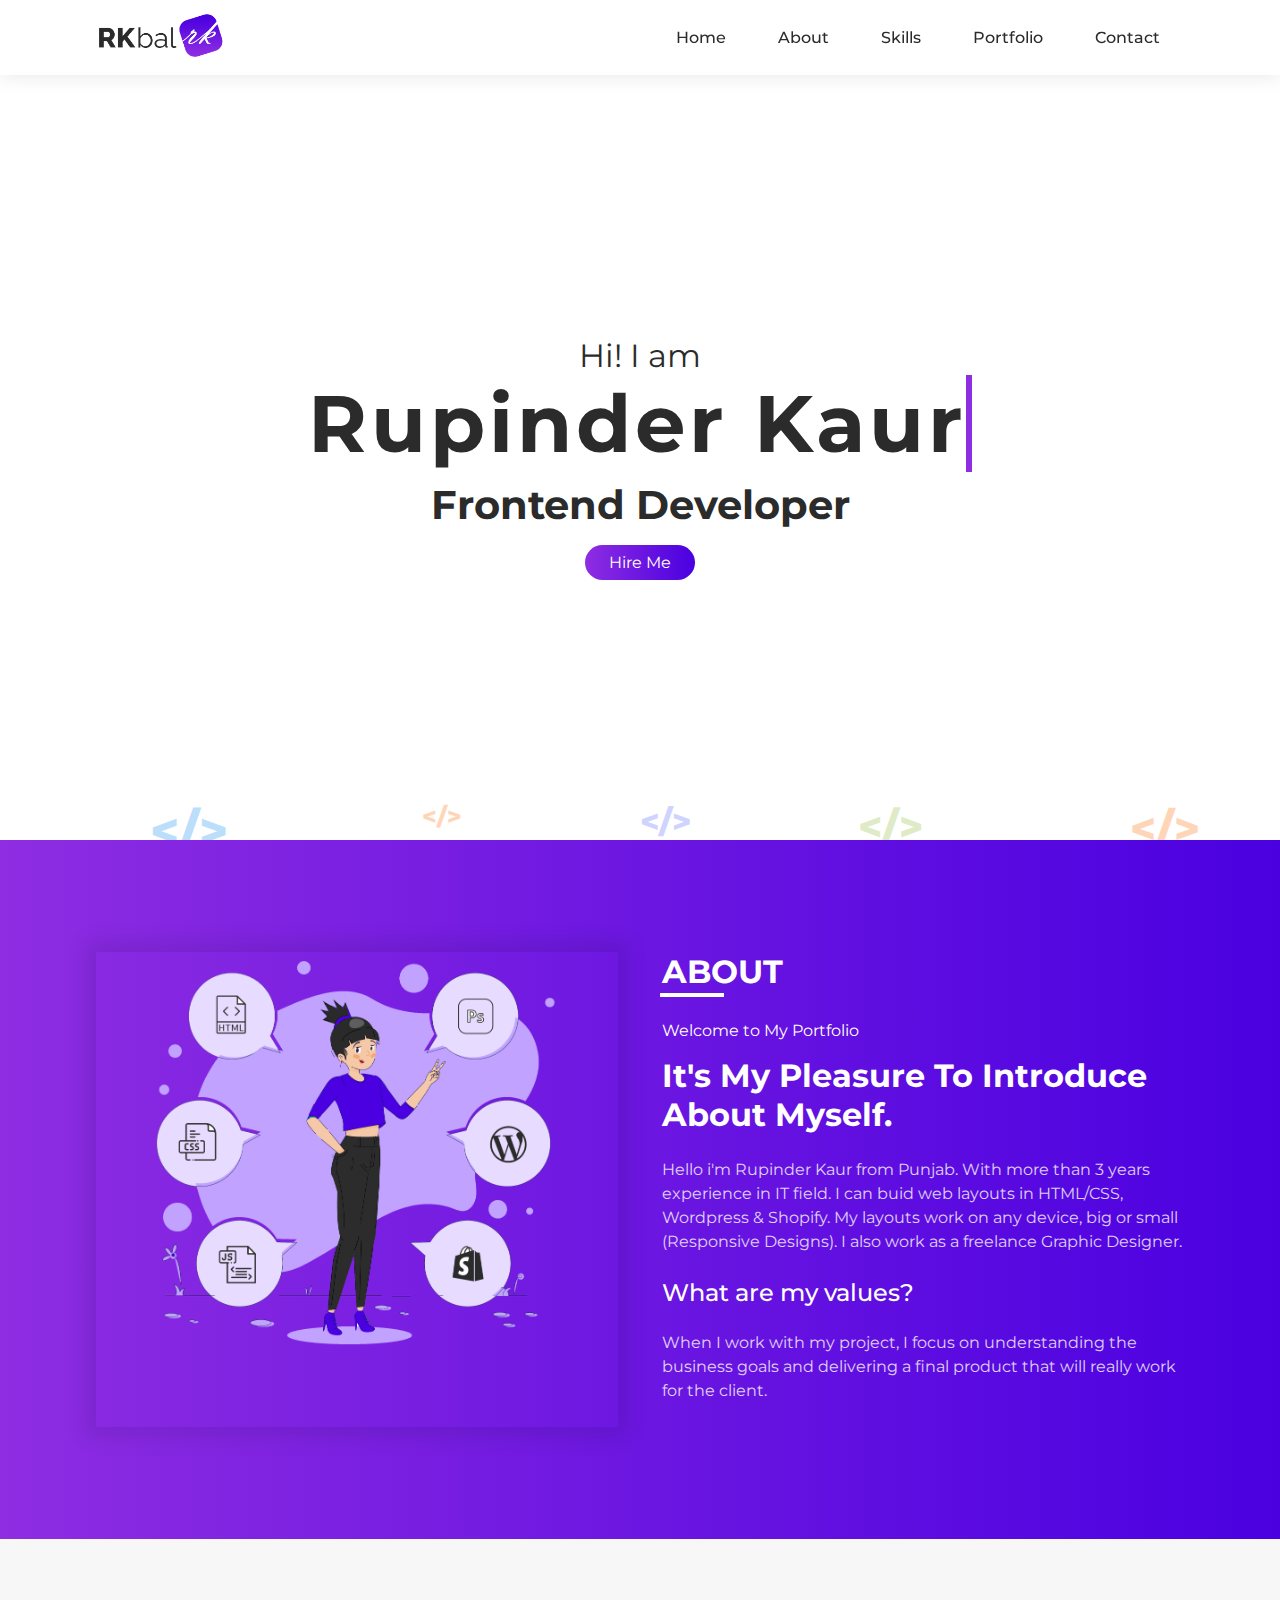
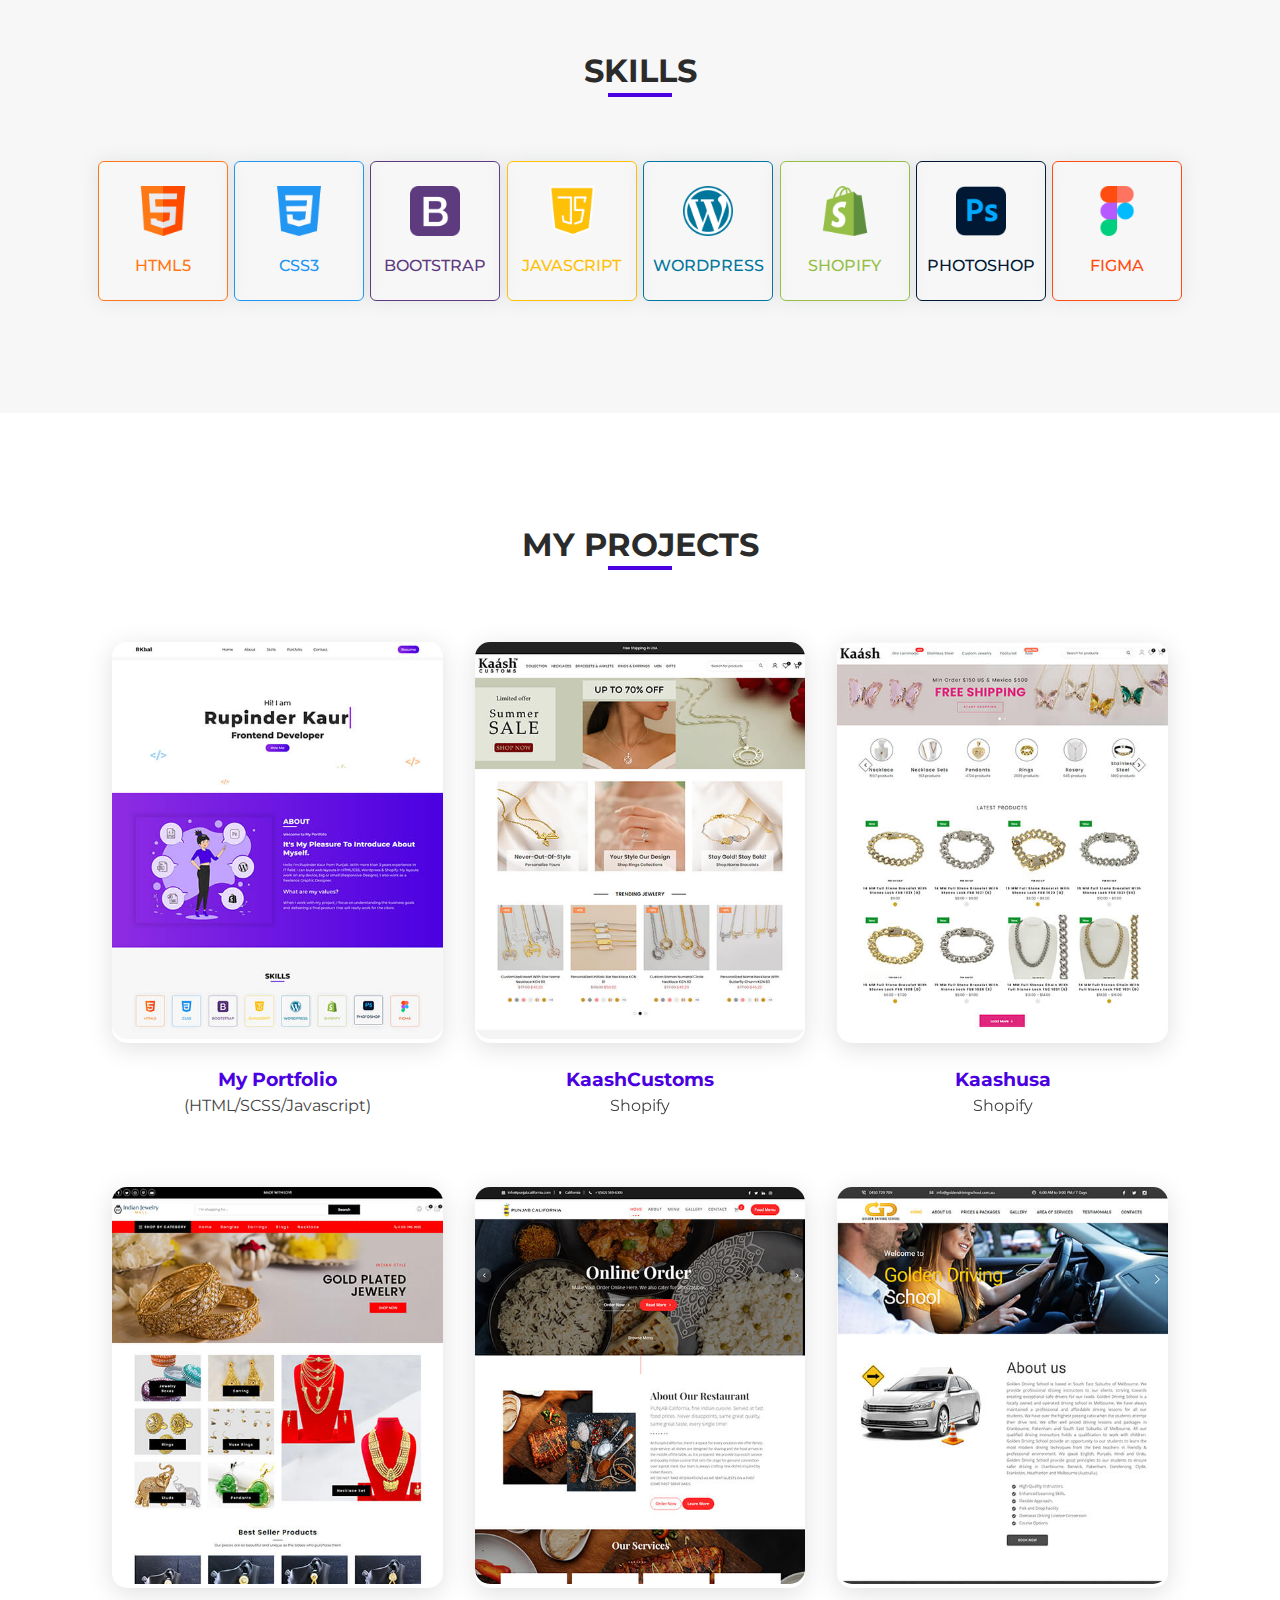
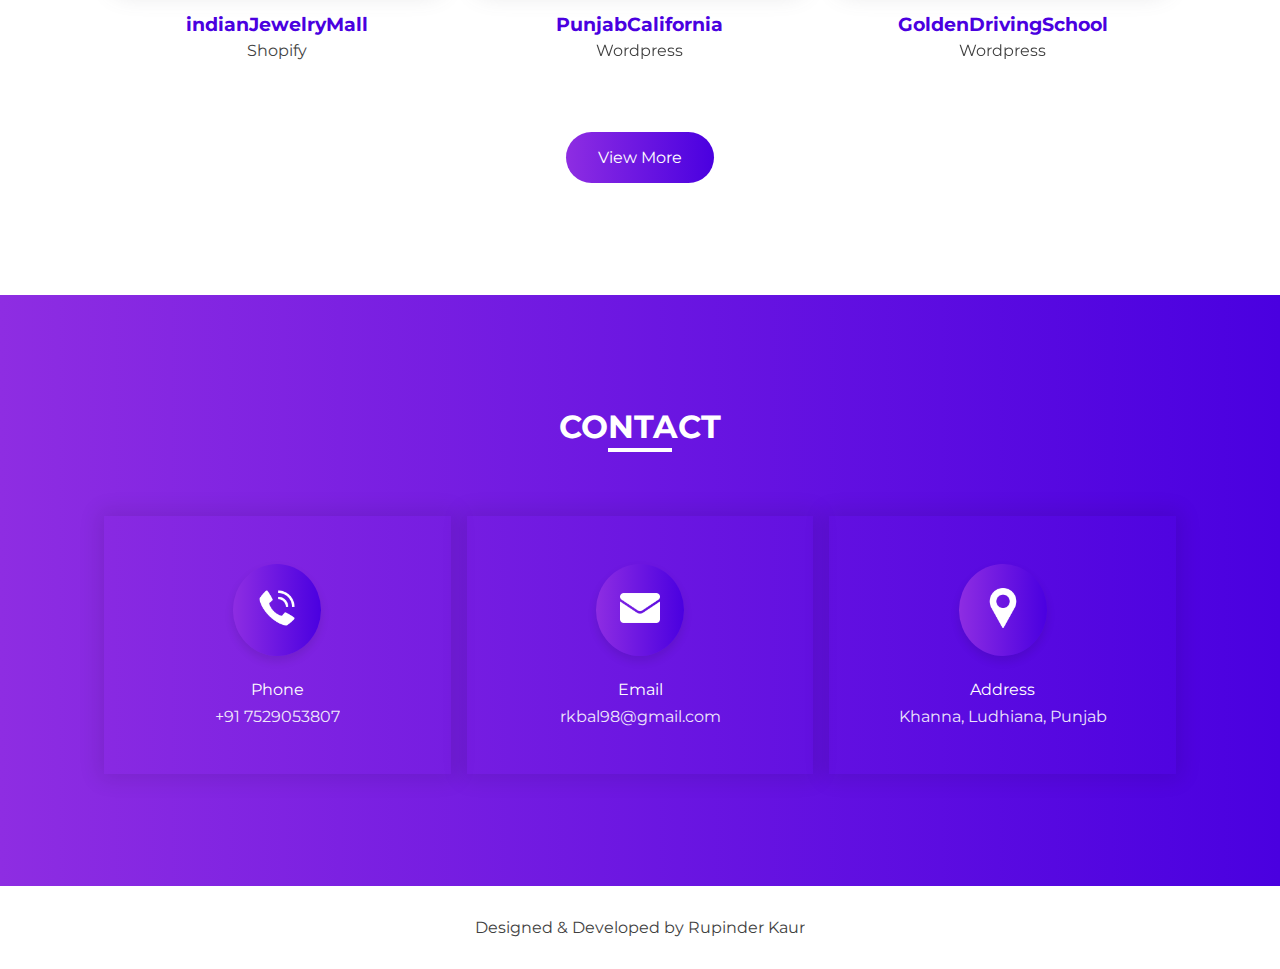
<file: index.html>
<!DOCTYPE html>
<html lang="en">
<head>
    <meta charset="UTF-8">
    <meta http-equiv="X-UA-Compatible" content="IE=edge">
    <meta name="viewport" content="width=device-width, initial-scale=1.0">
    <title>Rupinder - Frontend Developer</title>
    <link rel="shortcut icon" href="img/favicon.png" type="image/x-icon">
    <link rel="stylesheet" href="css/style.css">
</head>
<body>
    <header class="d-flex">
        <nav class="container d-flex">
            <a href="index.html" class="logo"><img src="img/logo.png"></a>
            <ul id="navlink">
                <button class="closebtn" onclick="closebtn()">
                    <img src="img/close.png">
                </button>
                <li><a href="#">Home</a></li>
                <li><a href="#about">About</a></li>
                <li><a href="#skills">Skills</a></li>
                <li><a href="#portfolio">Portfolio</a></li>
                <li><a href="#contact">Contact</a></li>
            </ul>
            <button class="hamburger" onclick="openbtn()">
                <img src="img/bars.png">
            </button>
        </nav>
    </header>
    <section class="hero_section">
        <div class="container d-flex">
            <div class="intro">
                <span>Hi! I am</span>
                <h1>Rupinder Kaur</h1>
                <h2>Frontend Developer</h2>
                <a href="#contact" class="normal_btn hire_btn">Hire Me</a>
            </div>
            <span class="tag tag1">&lt;/&gt;</span>
            <span class="tag tag2">&lt;/&gt;</span>
            <span class="tag tag3">&lt;/&gt;</span>
            <span class="tag tag4">&lt;/&gt;</span>
            <span class="tag tag5">&lt;/&gt;</span>
        </div>
    </section>
    <section id="about">
        <div class="container py d-flex">
            <div class="col6 aboutimg">
                <img src="img/about.png" width="100%">
            </div>
            <div class="col6">
                <h3>About</h3>
                <p class="welcome">Welcome to My Portfolio</p>
                <p class="text-bold">It's my pleasure to introduce about myself.</p>
                <p class="details">Hello i'm Rupinder Kaur from Punjab. With more than 3 years experience in IT field. I can buid web layouts in HTML/CSS, Wordpress & Shopify. My layouts work on any device, big or small (Responsive Designs). I also work as a freelance Graphic Designer.</p>
                <h4>What are my values?</h4>
                <p class="details">When I work with my project, I focus on understanding the business goals and delivering a final product that will really work for the client.</p>
            </div>
        </div>
    </section>
     <section id="skills">
        <div class="container py text-center">
            <h3>Skills</h3>
            <div class="row d-flex">
                <div class="col htmlcol">
                    <img src="img/html(1).png" alt="html">
                    <h4>Html5</h4>
                </div>
                <div class="col csscol">
                    <img src="img/css-3.png" alt="css">
                    <h4>Css3</h4>
                </div>
                <div class="col bootstrapcol">
                    <img src="img/bootstrap(1).png" alt="bootstrap">
                    <h4>Bootstrap</h4>
                </div>
                <div class="col jscol">
                    <img src="img/java-script.png" alt="java-script">
                    <h4>Javascript</h4>
                </div>
                <div class="col wordpresscol">
                    <img src="img/wordpress.png" alt="wordpress">
                    <h4>Wordpress</h4>
                </div>
                <div class="col shopifycol">
                    <img src="img/shopify.png" alt="shopify">
                    <h4>Shopify</h4>
                </div>
                <div class="col photoshopcol">
                    <img src="img/photoshop.png" alt="photoshop">
                    <h4>Photoshop</h4>
                </div>
                <div class="col figmacol">
                    <img src="img/figma.png" alt="figma">
                    <h4>Figma</h4>
                </div>
            </div>
        </div>
    </section>
    <section id="portfolio">
        <div class="container py text-center">
            <h3>My Projects</h3>
            <div class="row">
                <div class="project">
                    <div class="projectimg">
                        <img src="img/project_img/portfolio.jpg">
                        <div class="overlay">
                            <a href="#" target="_blank">Live View</a>
                        </div>
                    </div>
                    <div class="projectdetail">
                        <span class="projectname">My Portfolio</span>
                        <span class="opacity8">(HTML/SCSS/Javascript)</span>
                    </div>
                </div>
                <div class="project">
                    <div class="projectimg">
                        <img src="img/project_img/Kaash-Customs.jpg">
                        <div class="overlay">
                            <a href="https://kaashcustoms.com/" target="_blank">Live View</a>
                        </div>
                    </div>
                    <div class="projectdetail">
                        <span class="projectname">KaashCustoms</span>
                        <span class="opacity8">Shopify</span>
                    </div>
                </div>
                <div class="project">
                    <div class="projectimg">
                        <img src="img/project_img/Kaashusa.jpg">
                        <div class="overlay">
                            <a href="https://kaashusa.com/" target="_blank">Live View</a>
                        </div>
                    </div>
                    <div class="projectdetail">
                        <span class="projectname">Kaashusa</span>
                        <span class="opacity8">Shopify</span>
                    </div>
                </div>
                <div class="project">
                    <div class="projectimg">
                        <img src="img/project_img/indianjewelrymall.jpg">
                        <div class="overlay">
                            <a href="https://www.indianjewelrymall.com/" target="_blank">Live View</a>
                        </div>
                    </div>
                    <div class="projectdetail">
                        <span class="projectname">indianJewelryMall</span>
                        <span class="opacity8">Shopify</span>
                    </div>
                </div>
               <div class="project">
                    <div class="projectimg">
                        <img src="img/project_img/Punjab-California.jpg">
                        <div class="overlay">
                            <a href="http://punjabcalifornia.com/" target="_blank">Live View</a>
                        </div>
                    </div>
                    <div class="projectdetail">
                        <span class="projectname">PunjabCalifornia</span>
                        <span class="opacity8">Wordpress</span>
                    </div>
                </div>
                <div class="project">
                    <div class="projectimg">
                        <img src="img/project_img/Golden-Driving-School.jpg">
                        <div class="overlay">
                            <a href="https://www.goldendrivingschool.com.au/" target="_blank">Live View</a>
                        </div>
                    </div>
                    <div class="projectdetail">
                        <span class="projectname">GoldenDrivingSchool</span>
                        <span class="opacity8">Wordpress</span>
                    </div>
                </div>
            </div>
            <a href="porfolio.html" class="normal_btn browse_btn">View More</a>
        </div>
    </section>
    <section id="contact">
        <div class="container py text-center">
            <h3>Contact</h3>
            <div class="row d-flex">
                <div class="col phone d-flex">
                    <div class="icon">
                        <img src="img/telephone-call.png" alt="call">
                    </div>
                    <span>Phone</span>
                    <span class="opacity8">+91 7529053807</span>
                </div>
                <div class="col mail d-flex">
                    <div class="icon">
                        <img src="img/email.png" alt="mail">
                    </div>
                    <span>Email</span>
                    <span class="opacity8">rkbal98@gmail.com</span>
                </div>
                <div class="col address d-flex">
                    <div class="icon">
                        <img src="img/pin.png" alt="address">
                    </div>
                    <span>Address</span>
                    <span class="opacity8">Khanna, Ludhiana, Punjab</span>
                </div>
            </div>
        </div>
    </section>
    <footer class="text-center">
        <p>Designed & Developed by Rupinder Kaur</p>
    </footer>
    
    <script src="js/main.js"></script>
</body>
</html>
</file>
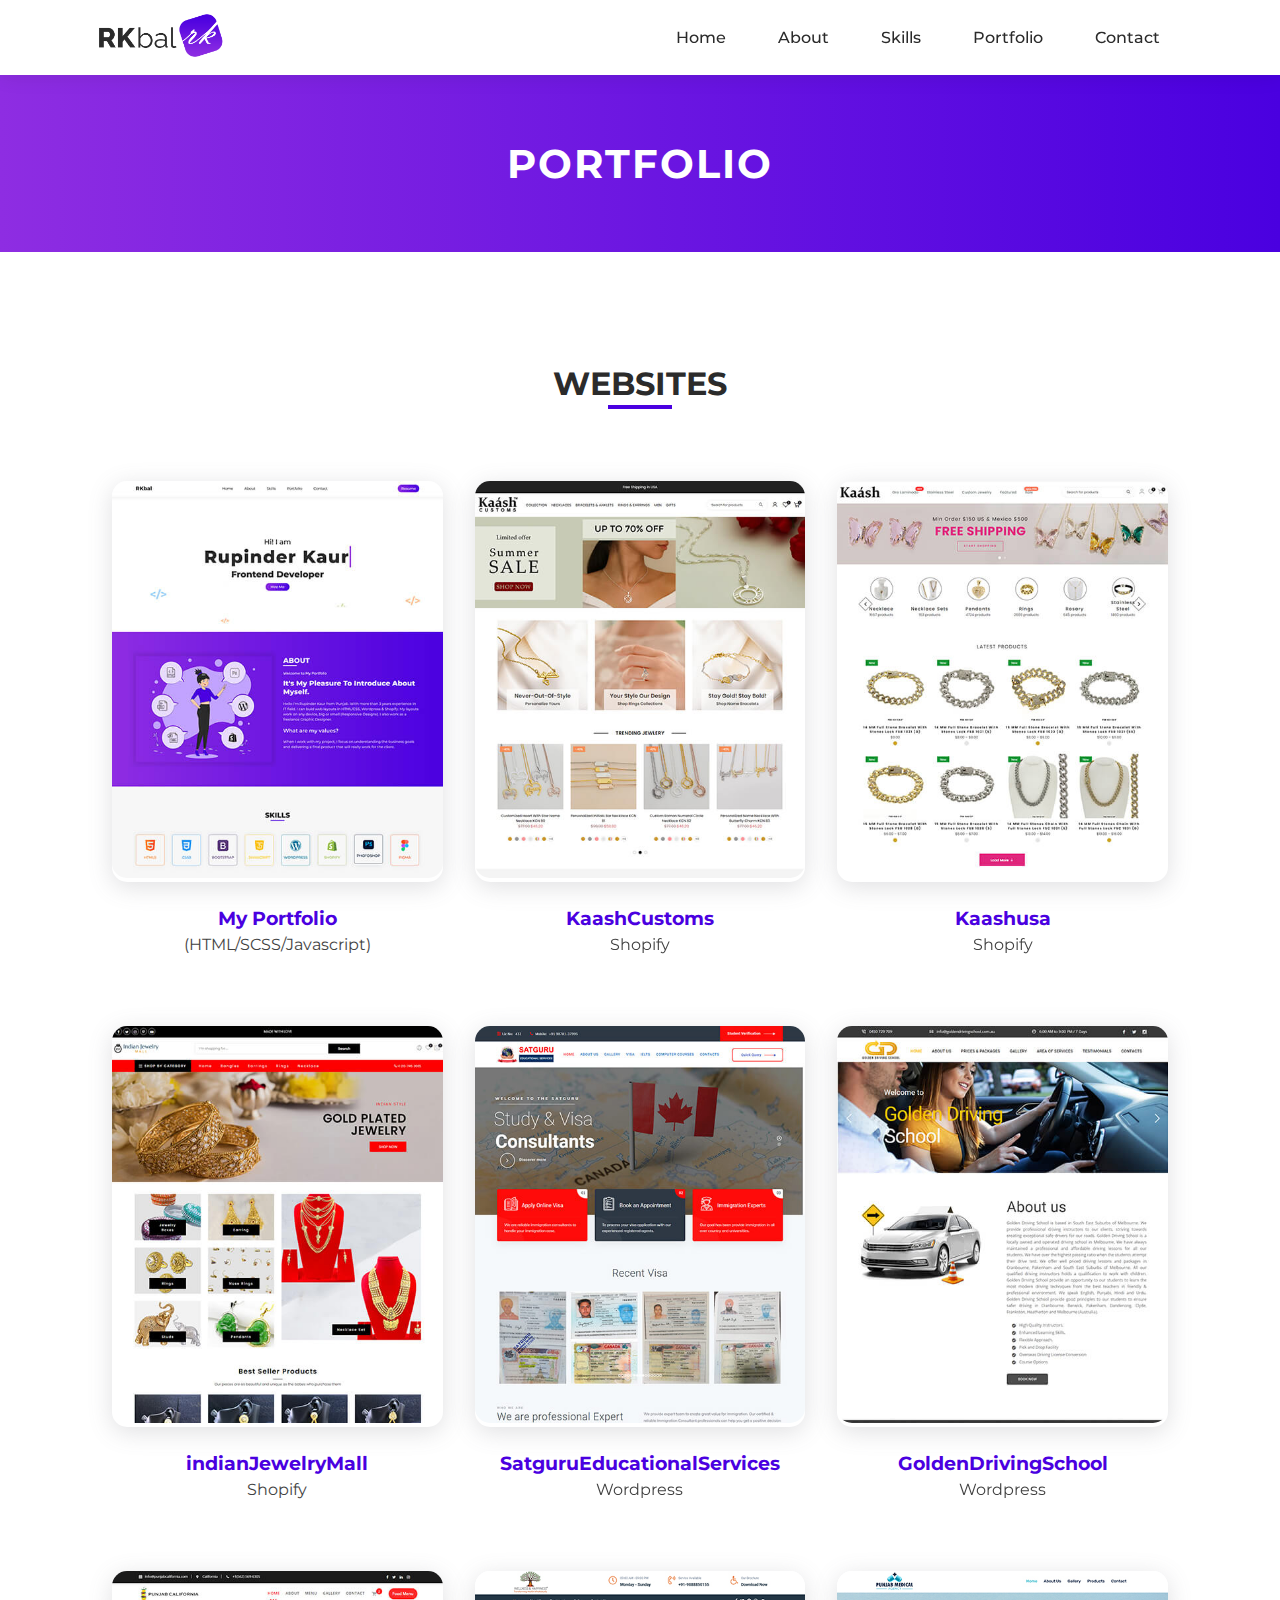
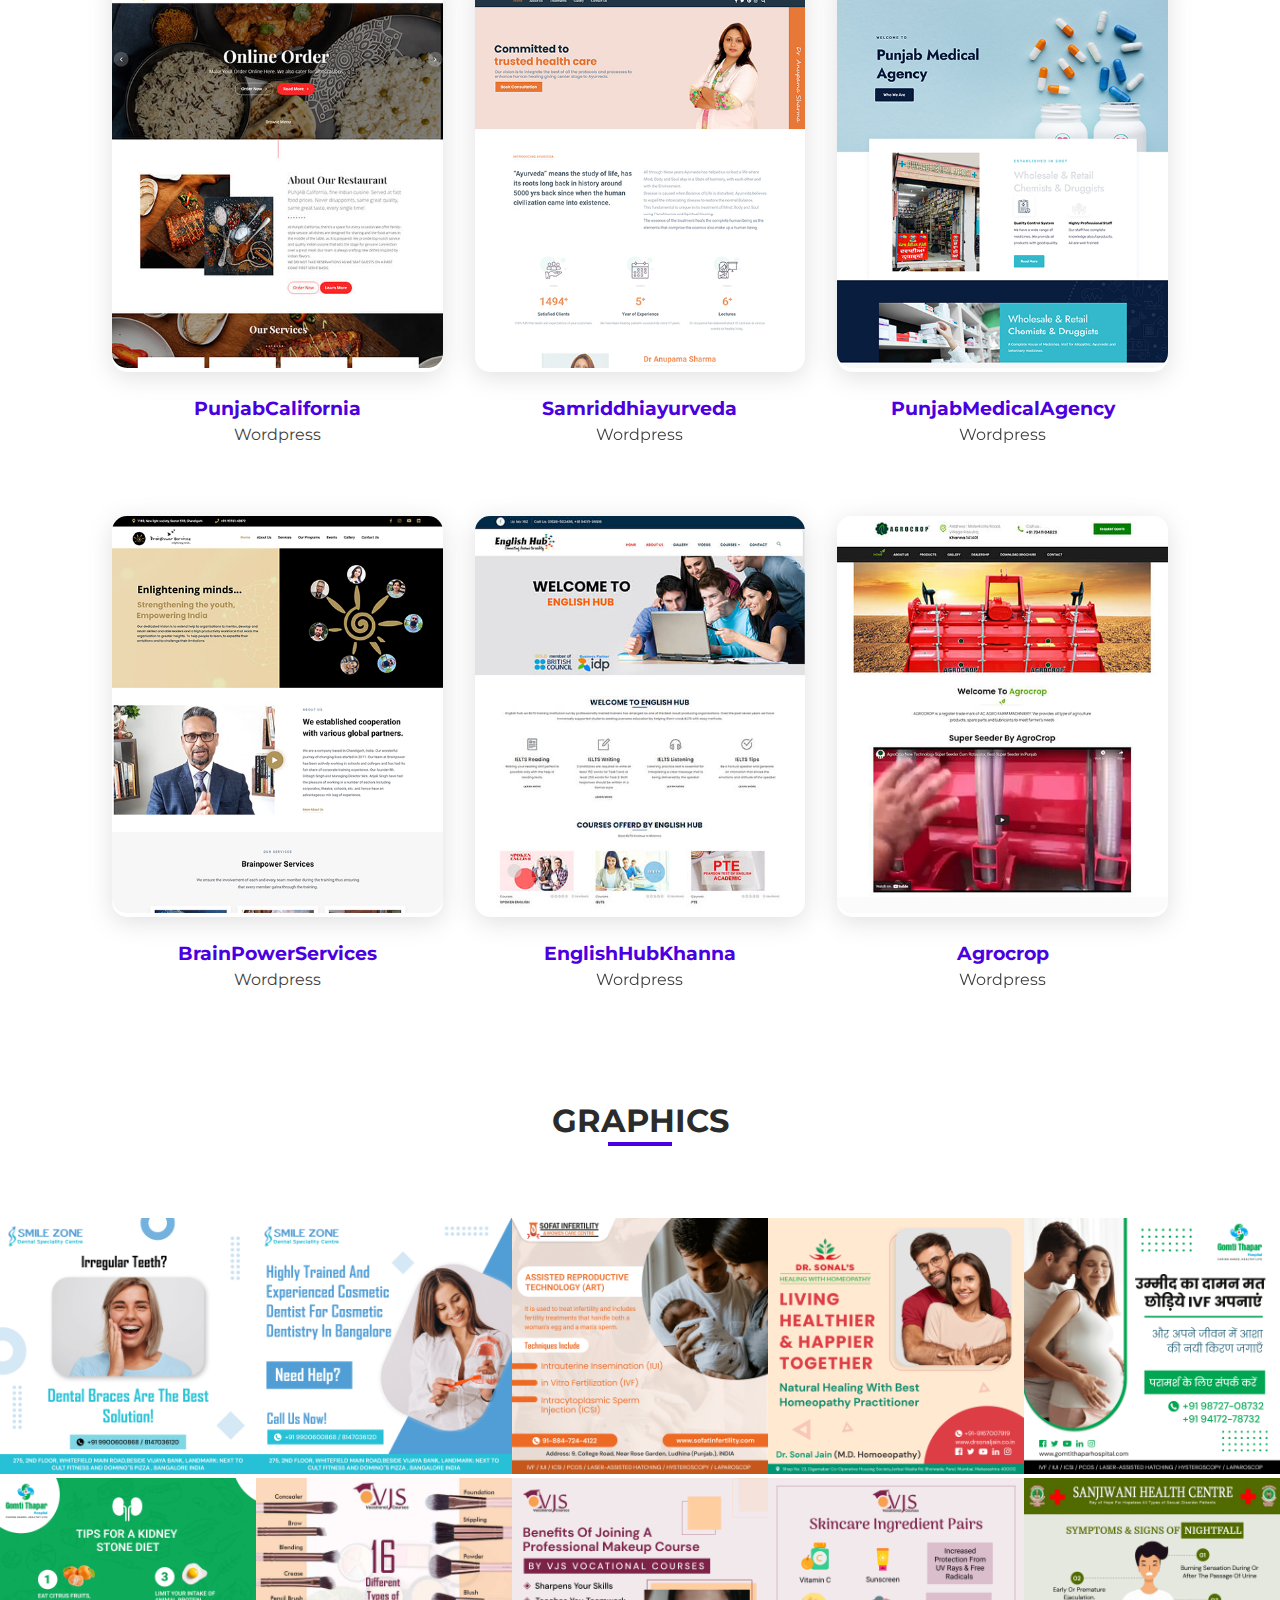
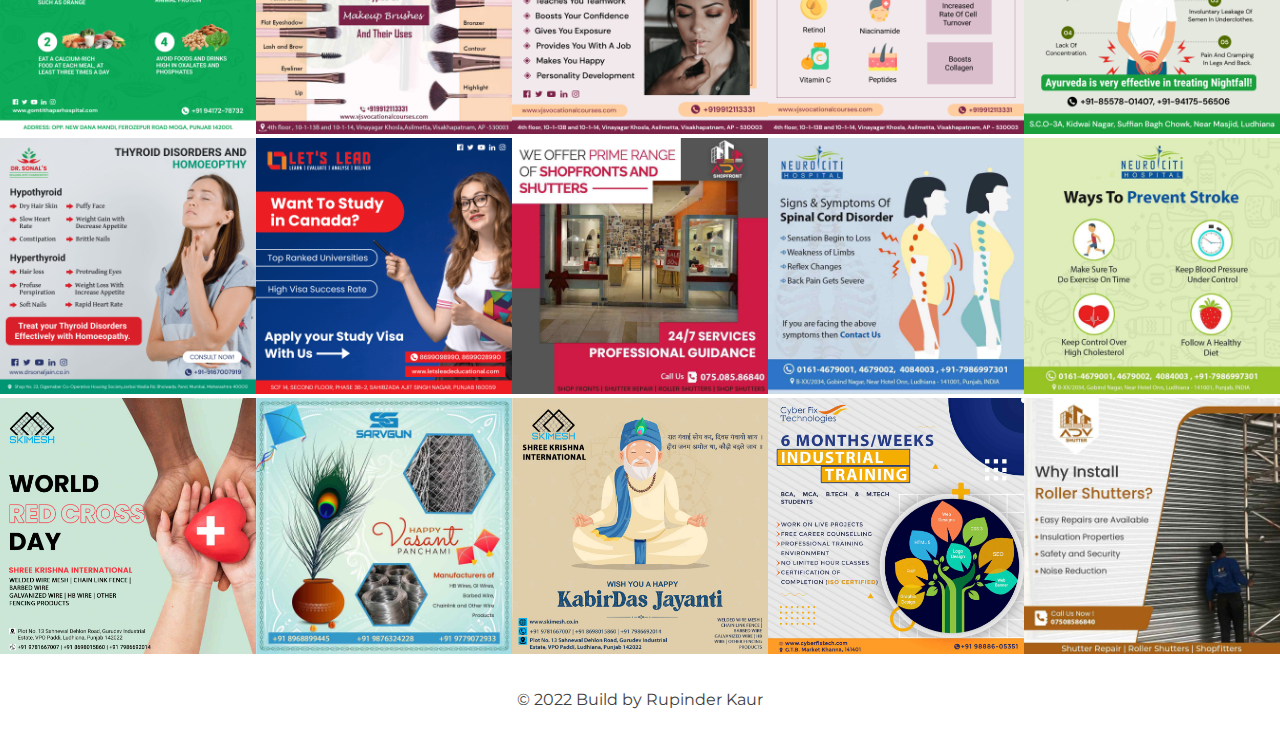
<file: porfolio.html>
<!DOCTYPE html>
<html lang="en">
<head>
    <meta charset="UTF-8">
    <meta http-equiv="X-UA-Compatible" content="IE=edge">
    <meta name="viewport" content="width=device-width, initial-scale=1.0">
    <title>Rupinder - Frontend Developer</title>
    <link rel="shortcut icon" href="img/favicon.png" type="image/x-icon">
    <link rel="stylesheet" href="css/style.css">
</head>
<body>
    <header class="d-flex">
        <nav class="container d-flex">
            <a href="index.html" class="logo"><img src="img/logo.png"></a>
            <ul id="navlink">
                <button class="closebtn" onclick="closebtn()">
                   <img src="img/close.png">
                </button>
                <li><a href="index.html">Home</a></li>
                <li><a href="/#about" target="_parent">About</a></li>
                <li><a href="/#skills">Skills</a></li>
                <li><a href="#">Portfolio</a></li>
                <li><a href="/#contact">Contact</a></li>
            </ul>
            <button class="hamburger" onclick="openbtn()">
                <img src="img/bars.png">
            </button>
        </nav>
    </header>
    <section class="innerheader">
        <h2>Portfolio</h2>
    </section>
    <section id="portfolio">
        <div class="container py text-center">
            <h3>Websites</h3>
            <div class="row">
                <div class="project">
                    <div class="projectimg">
                        <img src="img/project_img/portfolio.jpg">
                        <div class="overlay">
                            <a href="www.rkbal.com" target="_blank">Live View</a>
                        </div>
                    </div>
                    <div class="projectdetail">
                        <span class="projectname">My Portfolio</span>
                        <span class="opacity8">(HTML/SCSS/Javascript)</span>
                    </div>
                </div>
                <div class="project">
                    <div class="projectimg">
                        <img src="img/project_img/Kaash-Customs.jpg">
                        <div class="overlay">
                            <a href="https://kaashcustoms.com/" target="_blank">Live View</a>
                        </div>
                    </div>
                    <div class="projectdetail">
                        <span class="projectname">KaashCustoms</span>
                        <span class="opacity8">Shopify</span>
                    </div>
                </div>
                <div class="project">
                    <div class="projectimg">
                        <img src="img/project_img/Kaashusa.jpg">
                        <div class="overlay">
                            <a href="https://kaashusa.com/" target="_blank">Live View</a>
                        </div>
                    </div>
                    <div class="projectdetail">
                        <span class="projectname">Kaashusa</span>
                        <span class="opacity8">Shopify</span>
                    </div>
                </div>
                <div class="project">
                    <div class="projectimg">
                        <img src="img/project_img/indianjewelrymall.jpg">
                        <div class="overlay">
                            <a href="https://www.indianjewelrymall.com/" target="_blank">Live View</a>
                        </div>
                    </div>
                    <div class="projectdetail">
                        <span class="projectname">indianJewelryMall</span>
                        <span class="opacity8">Shopify</span>
                    </div>
                </div>
                <div class="project">
                    <div class="projectimg">
                        <img src="img/project_img/Satguru-Educational-Services.jpg">
                        <div class="overlay">
                            <a href="https://www.satgurueducationalservices.in/" target="_blank">Live View</a>
                        </div>
                    </div>
                    <div class="projectdetail">
                        <span class="projectname">SatguruEducationalServices</span>
                        <span class="opacity8">Wordpress</span>
                    </div>
                </div>
                <div class="project">
                    <div class="projectimg">
                        <img src="img/project_img/Golden-Driving-School.jpg">
                        <div class="overlay">
                            <a href="https://www.goldendrivingschool.com.au/" target="_blank">Live View</a>
                        </div>
                    </div>
                    <div class="projectdetail">
                        <span class="projectname">GoldenDrivingSchool</span>
                        <span class="opacity8">Wordpress</span>
                    </div>
                </div>
                <div class="project">
                    <div class="projectimg">
                        <img src="img/project_img/Punjab-California.jpg">
                        <div class="overlay">
                            <a href="http://punjabcalifornia.com/" target="_blank">Live View</a>
                        </div>
                    </div>
                    <div class="projectdetail">
                        <span class="projectname">PunjabCalifornia</span>
                        <span class="opacity8">Wordpress</span>
                    </div>
                </div>
                <div class="project">
                    <div class="projectimg">
                        <img src="img/project_img/samriddhiayurveda.jpg">
                        <div class="overlay">
                            <a href="https://www.samriddhiayurveda.in/" target="_blank">Live View</a>
                        </div>
                    </div>
                    <div class="projectdetail">
                        <span class="projectname">Samriddhiayurveda</span>
                        <span class="opacity8">Wordpress</span>
                    </div>
                </div>
                <div class="project">
                   <div class="projectimg">
                        <img src="img/project_img/punjabmedicalagency.jpg">
                        <div class="overlay">
                            <a href="https://punjabmedicalagency.com/" target="_blank">Live View</a>
                        </div>
                    </div>
                    <div class="projectdetail">
                        <span class="projectname">PunjabMedicalAgency</span>
                        <span class="opacity8">Wordpress</span>
                    </div>
                </div>
                <div class="project">
                    <div class="projectimg">
                        <img src="img/project_img/brainpowerservices.jpg">
                        <div class="overlay">
                            <a href="https://www.brainpowerservices.in/" target="_blank">Live View</a>
                        </div>
                    </div>
                    <div class="projectdetail">
                        <span class="projectname">BrainPowerServices</span>
                        <span class="opacity8">Wordpress</span>
                    </div>
                </div>
                <div class="project">
                    <div class="projectimg">
                        <img src="img/project_img/englishHub.jpg">
                        <div class="overlay">
                            <a href="https://www.englishhubkhanna.com/" target="_blank">Live View</a>
                        </div>
                    </div>
                    <div class="projectdetail">
                        <span class="projectname">EnglishHubKhanna</span>
                        <span class="opacity8">Wordpress</span>
                    </div>
                </div>
                <div class="project">
                    <div class="projectimg">
                        <img src="img/project_img/agrocrop.jpg">
                        <div class="overlay">
                            <a href="https://www.agrocrops.co.in/" target="_blank">Live View</a>
                        </div>
                    </div>
                    <div class="projectdetail">
                        <span class="projectname">Agrocrop</span>
                        <span class="opacity8">Wordpress</span>
                    </div>
                </div>
            </div>
        </div>
    </section>
    <section class="creatives">
        <h3>Graphics</h3>
        <div class="row">
            <div class="post">
                <img src="img/creatives/SmileZone-1 (2).png">
                <a href="img/creatives/SmileZone-1 (2).png" target="_blank" class="overlay"><img src="img/image.png"></a>
            </div>
            <div class="post">
                <img src="img/creatives/SmileZone-1.png">
                <a href="img/creatives/SmileZone-1.png" target="_blank" class="overlay"><img src="img/image.png"></a>
            </div>
            <div class="post">
                <img src="img/creatives/SofatInfertility_2.png">
                <a href="img/creatives/SofatInfertility_2.png" target="_blank" class="overlay"><img src="img/image.png"></a>
            </div>
            <div class="post">
                <img src="img/creatives/DrSonal's.png">
                <a href="img/creatives/DrSonal's.png" target="_blank" class="overlay"><img src="img/image.png"></a>
            </div>
            <div class="post">
                <img src="img/creatives/GomtiThapar.png">
                <a href="img/creatives/GomtiThapar.png" target="_blank" class="overlay"><img src="img/image.png"></a>
            </div>
            <div class="post">
                <img src="img/creatives/GomtiThapar1.png">
                <a href="img/creatives/GomtiThapar1.png" target="_blank" class="overlay"><img src="img/image.png"></a>
            </div>
            <div class="post">
                <img src="img/creatives/VJvocational.jpg">
                <a href="img/creatives/VJvocational.jpg" target="_blank" class="overlay"><img src="img/image.png"></a>
            </div>
            <div class="post">
                <img src="img/creatives/VocationalCourses .png">
                <a href="img/creatives/VocationalCourses .png" target="_blank" class="overlay"><img src="img/image.png"></a>
            </div>
            <div class="post">
                <img src="img/creatives/VocationalCourses.png">
                <a href="img/creatives/VocationalCourses.png" target="_blank" class="overlay"><img src="img/image.png"></a>
            </div>
            <div class="post">
                <img src="img/creatives/SanjiwaniHealthCentre-2.png">
                <a href="img/creatives/SanjiwaniHealthCentre-2.png" target="_blank" class="overlay"><img src="img/image.png"></a>
            </div>
            <div class="post">
                <img src="img/creatives/reative6.png">
                <a href="img/creatives/reative6.png" target="_blank" class="overlay"><img src="img/image.png"></a>
            </div>
            <div class="post">
                <img src="img/creatives/letslead.png">
                <a href="img/creatives/letslead.png" target="_blank" class="overlay"><img src="img/image.png"></a>
            </div>
            <div class="post">
                <img src="img/creatives/asvShuter4.jpg">
                <a href="img/creatives/asvShuter4.jpg" target="_blank" class="overlay"><img src="img/image.png"></a>
            </div>
            <div class="post">
                <img src="img/creatives/neurocity1.jpg">
                <a href="img/creatives/neurocity1.jpg" target="_blank" class="overlay"><img src="img/image.png"></a>
            </div>
            <div class="post">
                <img src="img/creatives/neurocity2.jpg">
                <a href="img/creatives/neurocity2.jpg" target="_blank" class="overlay"><img src="img/image.png"></a>
            </div>
            <div class="post">
                <img src="img/creatives/redcross.jpg">
                <a href="img/creatives/redcross.jpg" target="_blank" class="overlay"><img src="img/image.png"></a>
            </div>
            <div class="post">
                <img src="img/creatives/sgvasant2.jpg">
                <a href="img/creatives/sgvasant2.jpg" target="_blank" class="overlay"><img src="img/image.png"></a>
            </div>
            <div class="post">
                <img src="img/creatives/kabirdasjyanti.jpg">
                <a href="img/creatives/kabirdasjyanti.jpg" target="_blank" class="overlay"><img src="img/image.png"></a>
            </div>
            <div class="post">
                <img src="img/creatives/INDUSTRIALTRAINING.jpg">
                <a href="img/creatives/INDUSTRIALTRAINING.jpg" target="_blank" class="overlay"><img src="img/image.png"></a>
            </div>
            <div class="post">
                <img src="img/creatives/advShutter2.jpg">
                <a href="img/creatives/advShutter2.jpg" target="_blank" class="overlay"><img src="img/image.png"></a>
            </div>
        </div>
    </section>
    <footer class="text-center">
        <p>&copy; 2022 Build by Rupinder Kaur</p>
    </footer>
    
    <script src="js/main.js"></script>
</body>
</html>
</file>
<file: css/style.css>
@import url("https://fonts.googleapis.com/css2?family=Montserrat:wght@300;500;800&display=swap");
* {
  margin: 0;
  padding: 0;
  -webkit-box-sizing: border-box;
          box-sizing: border-box;
  font-family: Montserrat, Arial, sans-serif;
  color: #2b2b2b;
}

html {
  scroll-behavior: smooth;
}

.container {
  width: 85%;
  margin: auto;
}

.d-flex {
  display: -webkit-box;
  display: -ms-flexbox;
  display: flex;
}

.py {
  padding: 7rem 0;
}

.normal_btn {
  background: -webkit-gradient(linear, left top, right top, from(#8E2DE2), to(#4A00E0));
  background: linear-gradient(to right, #8E2DE2, #4A00E0);
  color: #ffffff;
  padding: 0.5rem 1rem;
  border-radius: 30px;
}

.normal_btn:hover {
  background: -webkit-gradient(linear, left top, right top, from(#4A00E0), to(#8E2DE2));
  background: linear-gradient(to right, #4A00E0, #8E2DE2);
}

li {
  list-style-type: none;
}

a {
  text-decoration: none;
}

.text-center {
  text-align: center;
}

h3 {
  font-size: 2rem;
  text-transform: uppercase;
  position: relative;
  display: inline-block;
  padding-bottom: 0.4rem;
  color: #ffffff;
}

h3::after {
  content: "";
  position: absolute;
  width: 4rem;
  height: 4px;
  bottom: 0;
  left: 50%;
  -webkit-transform: translateX(-50%);
          transform: translateX(-50%);
  background-color: #4A00E0;
}

.opacity8 {
  opacity: 0.89;
}

.circle {
  width: 20px;
  height: 20px;
  background: -webkit-gradient(linear, right bottom, left top, from(#0062bE), to(#00A2FE));
  background: linear-gradient(to top left, #0062bE, #00A2FE);
  border-radius: 50%;
  position: absolute;
  top: 50%;
  left: 50%;
  -webkit-transform: translate(-50%, -50%);
          transform: translate(-50%, -50%);
  pointer-events: none;
  mix-blend-mode: multiply;
  z-index: 10;
  -webkit-transition: .05s;
  transition: .05s;
  display: none;
}

header {
  -webkit-box-shadow: 0 0 20px 0 rgba(0, 0, 0, 0.1);
          box-shadow: 0 0 20px 0 rgba(0, 0, 0, 0.1);
  -webkit-box-align: center;
      -ms-flex-align: center;
          align-items: center;
  height: 75px;
  position: -webkit-sticky;
  position: sticky;
  top: 0;
  background-color: #ffffff;
  z-index: 1;
}

header nav {
  -webkit-box-pack: justify;
      -ms-flex-pack: justify;
          justify-content: space-between;
  -webkit-box-align: center;
      -ms-flex-align: center;
          align-items: center;
}

header nav .logo img {
  width: 130px;
}

header nav ul {
  text-align: center;
}

header nav ul li {
  margin: 0 1.5rem;
  display: inline-block;
  position: relative;
}

header nav ul li::after {
  content: "";
  position: absolute;
  bottom: 0;
  left: 0;
  width: 0;
  height: 2px;
  background-color: #8E2DE2;
  -webkit-transition: 0.2s;
  transition: 0.2s;
}

header nav ul li:hover::after {
  width: 100%;
}

header nav ul li a {
  font-weight: 500;
  display: inline-block;
  padding: 0.3rem 0;
}

header .hamburger, header .closebtn {
  -ms-flex-item-align: center;
      -ms-grid-row-align: center;
      align-self: center;
  display: none;
  background: transparent;
  border: none;
  cursor: pointer;
}

header .hamburger img, header .closebtn img {
  width: 28px;
}

.hero_section .container {
  -webkit-box-pack: center;
      -ms-flex-pack: center;
          justify-content: center;
  -webkit-box-align: center;
      -ms-flex-align: center;
          align-items: center;
  height: 85vh;
  position: relative;
}

.hero_section .container .intro {
  text-align: center;
  /* The typing effect */
  /* The typewriter cursor effect */
}

.hero_section .container .intro span {
  font-size: 2rem;
}

.hero_section .container .intro h1 {
  font-size: 5rem;
  margin-bottom: 0.5rem;
  overflow: hidden;
  border-right: 0.08em solid #8E2DE2;
  /* The typwriter cursor */
  white-space: nowrap;
  /* Keeps the content on a single line */
  letter-spacing: 0.05em;
  /* Adjust as needed */
  -webkit-animation: typing 1.3s steps(50, end), blink-caret 0.7s step-end infinite;
          animation: typing 1.3s steps(50, end), blink-caret 0.7s step-end infinite;
  color: #2b2b2b;
}

@-webkit-keyframes typing {
  from {
    width: 0;
  }
  to {
    width: 100%;
  }
}

@keyframes typing {
  from {
    width: 0;
  }
  to {
    width: 100%;
  }
}

@-webkit-keyframes blink-caret {
  from, to {
    border-color: transparent;
  }
  50% {
    border-color: #8E2DE2;
  }
}

@keyframes blink-caret {
  from, to {
    border-color: transparent;
  }
  50% {
    border-color: #8E2DE2;
  }
}

.hero_section .container .intro h2 {
  font-size: 2.5rem;
}

.hero_section .container .intro .hire_btn {
  display: inline-block;
  margin-top: 1rem;
  padding: 0.5rem 1.5rem;
}

.hero_section .container .tag {
  font-weight: 800;
  opacity: 0.3;
  position: absolute;
  top: 95%;
  z-index: -1;
}

.hero_section .container .tag1 {
  left: 5%;
  font-size: 3rem;
  color: #2196F3;
  -webkit-animation: tags 3s ease-out infinite;
          animation: tags 3s ease-out infinite;
}

.hero_section .container .tag2 {
  left: 30%;
  font-size: 1.5rem;
  -webkit-animation: tags 5s ease-out infinite;
          animation: tags 5s ease-out infinite;
  color: #FF7815;
}

.hero_section .container .tag3 {
  left: 50%;
  font-size: 2rem;
  -webkit-animation: tags 3.5s ease-out infinite;
          animation: tags 3.5s ease-out infinite;
  color: #6372ff;
}

.hero_section .container .tag4 {
  left: 70%;
  font-size: 2.5rem;
  -webkit-animation: tags 6s ease-out infinite;
          animation: tags 6s ease-out infinite;
  color: #95BF47;
}

.hero_section .container .tag5 {
  left: 95%;
  font-size: 2.7rem;
  color: #FF7815;
  -webkit-animation: tags 4s ease-out infinite;
          animation: tags 4s ease-out infinite;
}

@-webkit-keyframes tags {
  0% {
    top: 90%;
  }
  80% {
    top: 10%;
  }
  100% {
    opacity: 0;
  }
}

@keyframes tags {
  0% {
    top: 90%;
  }
  80% {
    top: 10%;
  }
  100% {
    opacity: 0;
  }
}

#about {
  background: -webkit-gradient(linear, left top, right top, from(#8E2DE2), to(#4A00E0));
  background: linear-gradient(to right, #8E2DE2, #4A00E0);
}

#about .container {
  -webkit-box-pack: justify;
      -ms-flex-pack: justify;
          justify-content: space-between;
}

#about .container .col6 {
  width: 48%;
}

#about .container .aboutimg {
  -webkit-box-shadow: 0px 0px 20px 10px rgba(0, 0, 0, 0.1);
          box-shadow: 0px 0px 20px 10px rgba(0, 0, 0, 0.1);
}

#about .container h3:after {
  left: 25%;
  background-color: #ffffff;
}

#about .container p {
  color: #ffffff;
}

#about .container .welcome {
  margin: 1.5rem 0 1rem;
  font-size: 1rem;
}

#about .container .text-bold {
  font-weight: bold;
  font-size: 2rem;
  text-transform: capitalize;
}

#about .container .details {
  opacity: 0.8;
  margin: 1.5rem 0;
  line-height: 1.5;
}

#about .container h4 {
  color: #ffffff;
  font-size: 1.5rem;
  font-weight: 500;
}

#skills {
  background-color: rgba(0, 0, 0, 0.03);
}

#skills h3 {
  color: #2b2b2b;
}

#skills .row {
  -webkit-box-pack: justify;
      -ms-flex-pack: justify;
          justify-content: space-between;
}

#skills .row .col {
  border: 1px solid;
  border-radius: 6px;
  padding: 0.5rem;
  -webkit-box-shadow: 0px 0px 20px rgba(149, 157, 165, 0.2);
          box-shadow: 0px 0px 20px rgba(149, 157, 165, 0.2);
  cursor: pointer;
  margin: 4rem 0.1rem 0;
  -webkit-transition: .3s;
  transition: .3s;
  width: 130px;
  height: 140px;
  text-align: center;
}

#skills .row .col:hover {
  -webkit-box-shadow: 0px 8px 24px rgba(149, 157, 165, 0.2);
          box-shadow: 0px 8px 24px rgba(149, 157, 165, 0.2);
  margin-top: 3.5rem;
}

#skills .row .col img {
  width: 50px;
  margin: 1rem 0;
}

#skills .row .col h4 {
  text-transform: uppercase;
  font-weight: 500;
}

#skills .row .htmlcol {
  border-color: #FF7815;
}

#skills .row .htmlcol h4 {
  color: #FF7815;
}

#skills .row .csscol {
  border-color: #2196F3;
}

#skills .row .csscol h4 {
  color: #2196F3;
}

#skills .row .bootstrapcol {
  border-color: #5E3B7F;
}

#skills .row .bootstrapcol h4 {
  color: #5E3B7F;
}

#skills .row .jscol {
  border-color: #FFC107;
}

#skills .row .jscol h4 {
  color: #FFC107;
}

#skills .row .wordpresscol {
  border-color: #00769D;
}

#skills .row .wordpresscol h4 {
  color: #00769D;
}

#skills .row .shopifycol {
  border-color: #95BF47;
}

#skills .row .shopifycol h4 {
  color: #95BF47;
}

#skills .row .photoshopcol {
  border-color: #001834;
}

#skills .row .photoshopcol h4 {
  color: #001834;
}

#skills .row .figmacol {
  border-color: #FF4D12;
}

#skills .row .figmacol h4 {
  color: #FF4D12;
}

#portfolio h3 {
  color: #2b2b2b;
}

#portfolio .row {
  display: -ms-grid;
  display: grid;
  -ms-grid-columns: 1fr 1fr 1fr;
      grid-template-columns: 1fr 1fr 1fr;
}

#portfolio .row .project {
  max-width: 400px;
  margin: 4.5rem 1rem 0;
}

#portfolio .row .project .projectimg {
  position: relative;
  border-radius: 15px;
  -webkit-box-shadow: 0px 5px 25px 0px rgba(100, 100, 111, 0.2);
          box-shadow: 0px 5px 25px 0px rgba(100, 100, 111, 0.2);
}

#portfolio .row .project .projectimg img {
  width: 100%;
  border-radius: 15px;
}

#portfolio .row .project .projectimg .overlay {
  position: absolute;
  width: 100%;
  height: 0;
  bottom: 0;
  left: 0;
  background: -webkit-gradient(linear, left bottom, left top, from(#8E2DE2), to(#4A00E0));
  background: linear-gradient(to top, #8E2DE2, #4A00E0);
  border-radius: 15px;
  display: -webkit-box;
  display: -ms-flexbox;
  display: flex;
  -webkit-box-pack: center;
      -ms-flex-pack: center;
          justify-content: center;
  -webkit-box-align: center;
      -ms-flex-align: center;
          align-items: center;
  opacity: 0.9;
  -webkit-transition: height 0.25s;
  transition: height 0.25s;
}

#portfolio .row .project .projectimg .overlay a {
  background-color: #ffffff;
  color: #8E2DE2;
  padding: 1rem;
  opacity: 0;
}

#portfolio .row .project .projectdetail {
  display: -webkit-box;
  display: -ms-flexbox;
  display: flex;
  -webkit-box-pack: center;
      -ms-flex-pack: center;
          justify-content: center;
  -webkit-box-orient: vertical;
  -webkit-box-direction: normal;
      -ms-flex-direction: column;
          flex-direction: column;
  padding-top: 1.5rem;
}

#portfolio .row .project .projectdetail span {
  color: #ffffff;
  color: #2b2b2b;
}

#portfolio .row .project .projectdetail .projectname {
  font-weight: bold;
  font-size: 1.2rem;
  margin-bottom: 5px;
  color: #4A00E0;
}

#portfolio .row .project:hover .overlay {
  height: 100%;
}

#portfolio .row .project:hover .overlay a {
  opacity: 1;
}

#portfolio .browse_btn {
  margin-top: 4.5rem;
  display: inline-block;
  padding: 1rem 2rem;
}

#contact {
  background: -webkit-gradient(linear, left top, right top, from(#8E2DE2), to(#4A00E0));
  background: linear-gradient(to right, #8E2DE2, #4A00E0);
}

#contact h3::after {
  background-color: #ffffff;
}

#contact .row {
  -webkit-box-pack: justify;
      -ms-flex-pack: justify;
          justify-content: space-between;
}

#contact .row .col {
  -webkit-box-orient: vertical;
  -webkit-box-direction: normal;
      -ms-flex-direction: column;
          flex-direction: column;
  -webkit-box-align: center;
      -ms-flex-align: center;
          align-items: center;
  width: 380px;
  margin-top: 4rem;
  padding: 3rem;
  margin: 4rem 0.5rem 0;
  -webkit-box-shadow: 0px 0px 20px 5px rgba(0, 0, 0, 0.1);
          box-shadow: 0px 0px 20px 5px rgba(0, 0, 0, 0.1);
}

#contact .row .col .icon {
  background: -webkit-gradient(linear, left top, right top, from(#8E2DE2), to(#4A00E0));
  background: linear-gradient(to right, #8E2DE2, #4A00E0);
  padding: 1.5rem;
  margin-bottom: 1rem;
  border-radius: 50%;
  -webkit-box-shadow: 0px 5px 10px rgba(0, 0, 0, 0.1);
          box-shadow: 0px 5px 10px rgba(0, 0, 0, 0.1);
}

#contact .row .col img {
  width: 40px;
}

#contact .row .col span {
  margin-top: 0.5rem;
  color: #ffffff;
}

footer {
  padding: 2rem 0;
}

footer p {
  opacity: 0.9;
}

.innerheader {
  background: -webkit-gradient(linear, left top, right top, from(#8E2DE2), to(#4A00E0));
  background: linear-gradient(to right, #8E2DE2, #4A00E0);
  text-align: center;
  padding: 4rem 0;
}

.innerheader h2 {
  font-size: 2.5rem;
  color: white;
  text-transform: uppercase;
  letter-spacing: 2px;
}

.creatives {
  text-align: center;
}

.creatives h3 {
  color: #2b2b2b;
  margin-bottom: 4.5rem;
}

.creatives .row {
  display: -ms-grid;
  display: grid;
  -ms-grid-columns: 1fr 1fr 1fr 1fr 1fr;
      grid-template-columns: 1fr 1fr 1fr 1fr 1fr;
}

.creatives .post {
  position: relative;
  overflow: hidden;
}

.creatives .post img {
  width: 100%;
}

.creatives .post .overlay {
  position: absolute;
  background: -webkit-gradient(linear, left top, right top, from(#8E2DE2), to(#4A00E0));
  background: linear-gradient(to right, #8E2DE2, #4A00E0);
  display: block;
  width: 100%;
  height: 98.5%;
  top: 0;
  left: 0;
  display: -webkit-box;
  display: -ms-flexbox;
  display: flex;
  -webkit-box-align: center;
      -ms-flex-align: center;
          align-items: center;
  -webkit-box-pack: center;
      -ms-flex-pack: center;
          justify-content: center;
  opacity: 0;
  -webkit-transition: 0.3s;
  transition: 0.3s;
}

.creatives .post .overlay img {
  width: 32px;
}

.creatives .post:hover .overlay {
  opacity: 0.8;
}

@media (max-width: 992px) {
  header nav ul {
    position: absolute;
    top: 0;
    right: 0;
    height: 100vh;
    background: -webkit-gradient(linear, left top, right top, from(#8E2DE2), to(#4A00E0));
    background: linear-gradient(to right, #8E2DE2, #4A00E0);
    z-index: 999;
    width: 0;
    overflow: hidden;
    -webkit-transition: 0.5s;
    transition: 0.5s;
  }
  header nav ul li {
    display: block;
    margin-top: 3rem;
    text-align: center;
  }
  header nav ul li a {
    color: #ffffff;
    display: block;
  }
  header .hamburger, header .closebtn {
    display: block;
  }
  header .closebtn {
    position: absolute;
    right: 30px;
    top: 20px;
  }
  #skills .row {
    -webkit-box-pack: center;
        -ms-flex-pack: center;
            justify-content: center;
    -ms-flex-wrap: wrap;
        flex-wrap: wrap;
  }
  #skills .row .col {
    margin: 4rem 0.5rem 0;
  }
  #portfolio .row {
    -ms-grid-columns: 1fr 1fr;
        grid-template-columns: 1fr 1fr;
  }
  #contact .row {
    -ms-flex-wrap: wrap;
        flex-wrap: wrap;
    -webkit-box-pack: center;
        -ms-flex-pack: center;
            justify-content: center;
  }
  .creatives .row {
    -ms-grid-columns: 1fr 1fr 1fr;
        grid-template-columns: 1fr 1fr 1fr;
  }
}

@media (max-width: 770px) {
  .hero_section .container .intro h1 {
    -webkit-animation: none;
            animation: none;
    font-size: 3.5rem;
    white-space: unset;
    border: 0;
  }
  .hero_section .container .intro h2 {
    font-size: 2rem;
  }
  .hero_section .container .tag {
    display: none;
  }
  #about .container {
    -ms-flex-wrap: wrap;
        flex-wrap: wrap;
  }
  #about .container .col6 {
    width: 100%;
  }
  #about .container .col6 img {
    display: none;
  }
  #about .container .col6 h3 {
    margin-top: 2rem;
  }
  #skills .row .col {
    width: 125px;
  }
  #portfolio .row {
    -ms-grid-columns: 1fr;
        grid-template-columns: 1fr;
  }
  #portfolio .row .project {
    max-width: 100%;
  }
  #contact .row .col {
    width: 100%;
  }
  .creatives .row {
    -ms-grid-columns: 1fr 1fr;
        grid-template-columns: 1fr 1fr;
  }
}
/*# sourceMappingURL=style.css.map */
</file>
